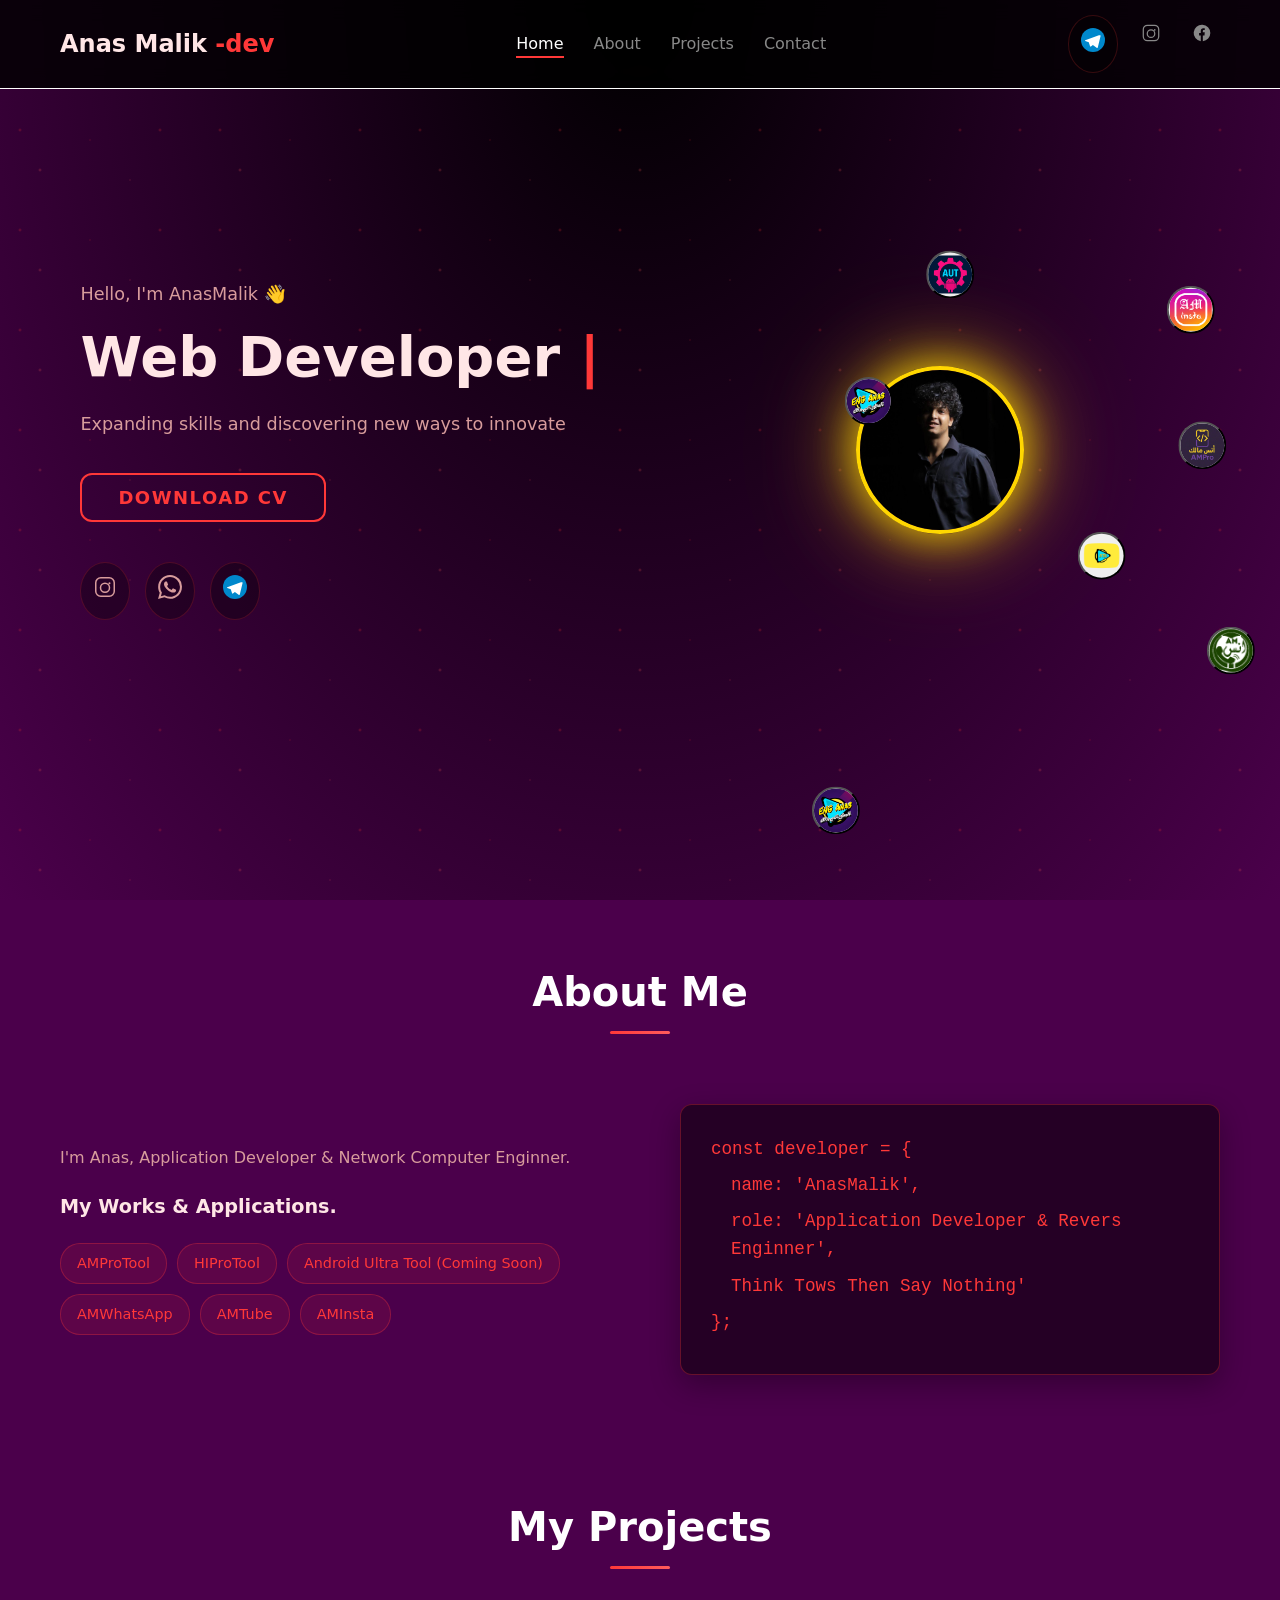
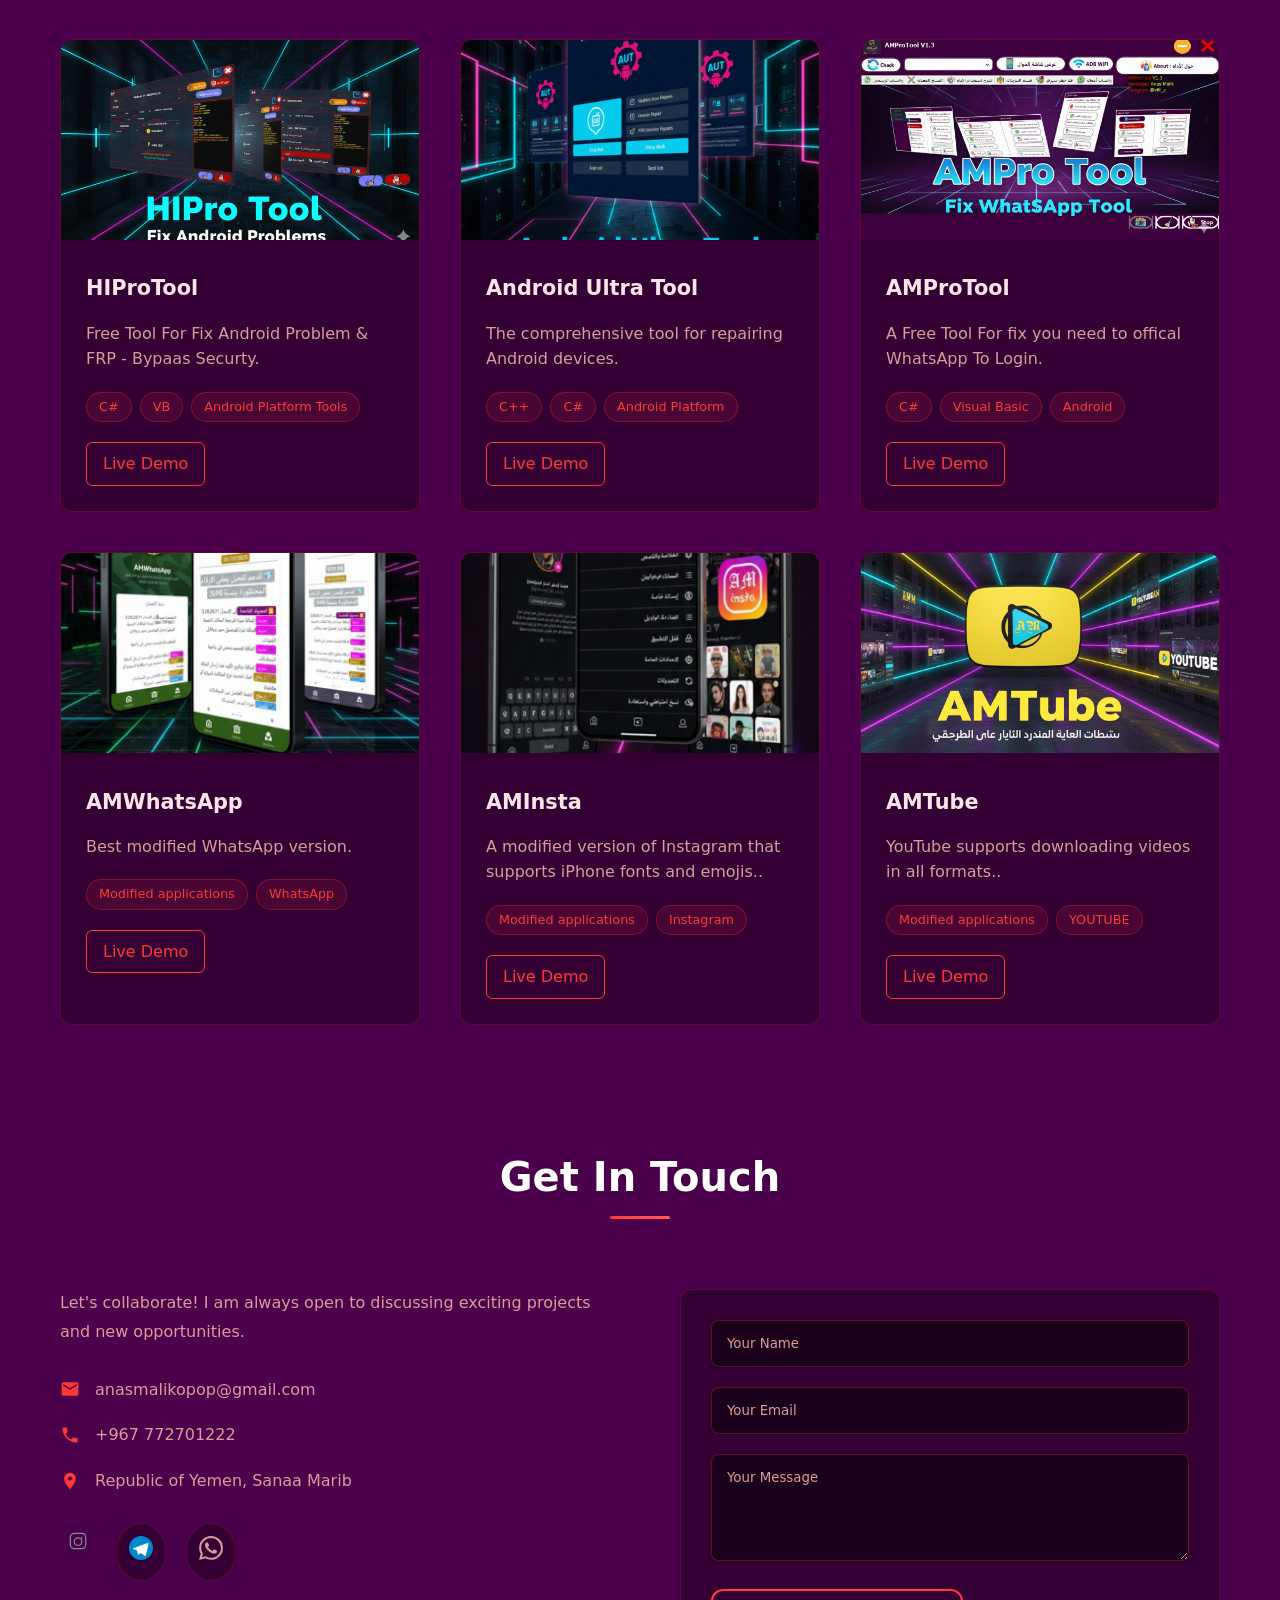
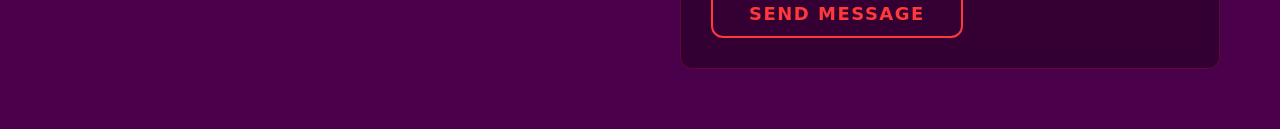
<file: index.html>
<!DOCTYPE html><html lang="id"><head><meta charset="UTF-8"><meta name="viewport" content="width=device-width,initial-scale=1"><title>Anas Malik</title><link rel="icon" type="image/png" href="icon.png"><link rel="canonical" href="https://am-pro-tools.vercel.app"><link rel="stylesheet" href="style.css"></head><body><header id="navbar"><nav class="nav-container animate-on-scroll slide-in-top"><div class="logo">Anas Malik<span class="logo-accent"> -dev</span></div><ul class="nav-menu" id="nav-menu"><li><a href="#home" class="nav-link active">Home</a></li><li><a href="#about" class="nav-link">About</a></li><li><a href="#projects" class="nav-link">Projects</a></li><li><a href="#contact" class="nav-link">Contact</a></li></ul><div class="nav-social"><a href="https://t.me/v6f_z" class="social-link" aria-label="Telegram" target="_blank"><svg width="24" height="24" viewBox="0 0 240 240" fill="none" xmlns="http://www.w3.org/2000/svg"><circle cx="120" cy="120" r="120" fill="#0088cc"/><path d="M179.2 72.8L42.4 123.2c-3.6 1.4-3.6 6.4 0.4 7.6l34.8 10.8 13.2 41.2c1.2 3.6 5.6 4.8 8.4 2.4l19.6-16.4 40.8 30c3.2 2.4 7.6 0.4 8.4-3.2l28.4-117.2c0.8-3.6-2.8-6.8-6.8-5.6z" fill="#fff"/></svg> </a><a href="https://www.instagram.com/v6f_z/?utm_source=ig_web_button_share_sheet" aria-label="Instagram" target="_blank" class="social-icon"><svg width="20" height="20" viewBox="0 0 24 24" fill="currentColor"><path d="M7.75 2h8.5A5.75 5.75 0 0 1 22 7.75v8.5A5.75 5.75 0 0 1 16.25 22h-8.5A5.75 5.75 0 0 1 2 16.25v-8.5A5.75 5.75 0 0 1 7.75 2zm0 1.5A4.25 4.25 0 0 0 3.5 7.75v8.5A4.25 4.25 0 0 0 7.75 20.5h8.5a4.25 4.25 0 0 0 4.25-4.25v-8.5A4.25 4.25 0 0 0 16.25 3.5h-8.5zm4.25 4a5.25 5.25 0 1 1 0 10.5 5.25 5.25 0 0 1 0-10.5zm0 1.5a3.75 3.75 0 1 0 0 7.5 3.75 3.75 0 0 0 0-7.5zm5.5-.75a1 1 0 1 1-2 0 1 1 0 0 1 2 0z"/></svg> </a><a href="https://www.facebook.com/anasmalikdev" aria-label="Facebook" class="social-icon" target="_blank" rel="noopener noreferrer"><svg width="20" height="20" viewBox="0 0 24 24" fill="currentColor"><path d="M22 12a10 10 0 1 0-11.5 9.9v-7h-2v-2.9h2V9.5c0-2 1.2-3.2 3-3.2.9 0 1.8.1 1.8.1v2h-1c-1 0-1.3.6-1.3 1.2v1.5h2.3L15 14.9h-2v7A10 10 0 0 0 22 12"/></svg></a></div><div class="hamburger" id="hamburger"><span></span> <span></span> <span></span></div></nav></header><main><section id="home" class="hero"><div class="container"><div class="hero-content"><div class="hero-text"><p class="greeting">Hello, I'm AnasMalik 👋</p><h1 class="hero-title"><span id="typing-text">Computer Science</span> <span class="cursor">|</span></h1><p class="hero-quote">Expanding skills and discovering new ways to innovate</p><div class="hero-buttons"><button class="glow-genz-button">Download CV</button></div><div class="hero-social"><a href="https://www.instagram.com/v6f_z/?utm_source=ig_web_button_share_sheet" class="social-link" target="_blank" aria-label="Instagram"><svg width="24" height="24" viewBox="0 0 24 24" fill="currentColor"><path d="M7.75 2h8.5A5.75 5.75 0 0 1 22 7.75v8.5A5.75 5.75 0 0 1 16.25 22h-8.5A5.75 5.75 0 0 1 2 16.25v-8.5A5.75 5.75 0 0 1 7.75 2zm0 1.5A4.25 4.25 0 0 0 3.5 7.75v8.5A4.25 4.25 0 0 0 7.75 20.5h8.5a4.25 4.25 0 0 0 4.25-4.25v-8.5A4.25 4.25 0 0 0 16.25 3.5h-8.5zm4.25 4a5.25 5.25 0 1 1 0 10.5 5.25 5.25 0 0 1 0-10.5zm0 1.5a3.75 3.75 0 1 0 0 7.5 3.75 3.75 0 0 0 0-7.5zm5.5-.75a1 1 0 1 1-2 0 1 1 0 0 1 2 0z"/></svg> </a><a href="https://wa.me/967772701222" class="social-link" aria-label="WhatsApp" target="_blank"><svg width="24" height="24" viewBox="0 0 24 24" fill="currentColor"><path d="M17.472 14.382c-.297-.149-1.758-.867-2.03-.967-.273-.099-.471-.148-.67.15-.197.297-.767.966-.94 1.164-.173.199-.347.223-.644.075-.297-.15-1.255-.463-2.39-1.475-.883-.788-1.48-1.761-1.653-2.059-.173-.297-.018-.458.13-.606.134-.133.298-.347.446-.52.149-.174.198-.298.298-.497.099-.198.05-.371-.025-.52-.075-.149-.669-1.612-.916-2.207-.242-.579-.487-.5-.669-.51-.173-.008-.371-.01-.57-.01-.198 0-.52.074-.792.372-.272.297-1.04 1.016-1.04 2.479 0 1.462 1.065 2.875 1.213 3.074.149.198 2.096 3.2 5.077 4.487.709.306 1.262.489 1.694.625.712.227 1.36.195 1.871.118.571-.085 1.758-.719 2.006-1.413.248-.694.248-1.289.173-1.413-.074-.124-.272-.198-.57-.347m-5.421 7.403h-.004a9.87 9.87 0 01-5.031-1.378l-.361-.214-3.741.982.998-3.648-.235-.374a9.86 9.86 0 01-1.51-5.26c.001-5.45 4.436-9.884 9.888-9.884 2.64 0 5.122 1.03 6.988 2.898a9.825 9.825 0 012.893 6.994c-.003 5.45-4.437 9.884-9.885 9.884m8.413-18.297A11.815 11.815 0 0012.05 0C5.495 0 .16 5.335.157 11.892c0 2.096.547 4.142 1.588 5.945L.057 24l6.305-1.654a11.882 11.882 0 005.683 1.448h.005c6.554 0 11.89-5.335 11.893-11.893A11.821 11.821 0 0020.885 3.488"/></svg> </a><a href="https://t.me/v6f_z" class="social-link" aria-label="Telegram" target="_blank"><svg width="24" height="24" viewBox="0 0 240 240" fill="none" xmlns="http://www.w3.org/2000/svg"><circle cx="120" cy="120" r="120" fill="#0088cc"/><path d="M179.2 72.8L42.4 123.2c-3.6 1.4-3.6 6.4 0.4 7.6l34.8 10.8 13.2 41.2c1.2 3.6 5.6 4.8 8.4 2.4l19.6-16.4 40.8 30c3.2 2.4 7.6 0.4 8.4-3.2l28.4-117.2c0.8-3.6-2.8-6.8-6.8-5.6z" fill="#fff"/></svg></a></div></div><div class="hero-visual"><div class="avatar-container"><div class="sun-core"><img src="img.jpg" alt="Sun Image"></div><button class="orbit-icon html random-orbit" type="button"><img src="ICON/SUN/1.jpg" alt="HTML Icon" style="width: 100%; height: 100%; object-fit: contain;"></button> <button class="orbit-icon css random-orbit" type="button"><img src="ICON/SUN/2.png" alt="CSS Icon" style="width: 100%; height: 100%; object-fit: contain;"></button> <button class="orbit-icon js random-orbit" type="button"><img src="ICON/SUN/3.png" alt="JavaScript Icon" style="width: 100%; height: 100%; object-fit: contain;"></button> <button class="orbit-icon react random-orbit" type="button"><img src="ICON/SUN/4.jpg" alt="React Icon" style="width: 100%; height: 100%; object-fit: contain;"></button> <button class="orbit-icon nodejs random-orbit" type="button"><img src="ICON/SUN/5.png" alt="Node.js Icon" style="width: 100%; height: 100%; object-fit: contain;"></button> <button class="orbit-icon python random-orbit" type="button"><img src="ICON/SUN/6.png" alt="Python Icon" style="width: 100%; height: 100%; object-fit: contain;"></button> <button class="orbit-icon git random-orbit" type="button"><img src="ICON/SUN/1.jpg" alt="Git Icon" style="width: 100%; height: 100%; object-fit: contain;"></button></div></div></div></div></section><section id="about" class="section"><div class="container"><h2 class="section-title">About Me</h2><div class="about-content"><div class="about-text slide-in-left"><p>I'm Anas, Application Developer & Network Computer Enginner.</p><div class="skills"><h3>My Works & Applications.</h3><div class="skills-grid"><span class="skill-tag">AMProTool</span> <span class="skill-tag">HIProTool</span> <span class="skill-tag">Android Ultra Tool (Coming Soon)</span> <span class="skill-tag">AMWhatsApp</span> <span class="skill-tag">AMTube</span> <span class="skill-tag">AMInsta</span></div></div></div><div class="about-visual slide-in-right"><div class="code-animation"><div class="code-line">const developer = {</div><div class="code-line indent">name: 'AnasMalik',</div><div class="code-line indent">role: 'Application Developer & Revers Enginner',</div><div class="code-line indent">Think Tows Then Say Nothing'</div><div class="code-line">};</div></div></div></div></div></section><section id="projects" class="section"><div class="container"><h2 class="section-title">My Projects</h2><div class="projects-grid slide-in-up"><div class="project-card"><div class="project-image"><img src="ICON/HIPro_Tool.jpg" alt="Project 1"></div><div class="project-content"><h3>HIProTool</h3><p>Free Tool For Fix Android Problem & FRP - Bypaas Securty.</p><div class="project-tech"><span>C#</span> <span>VB</span> <span>Android Platform Tools</span></div><div class="project-links"><a href="#" class="project-link">Live Demo</a></div></div></div><div class="project-card"><div class="project-image"><img src="ICON/UltraTool.jpg" alt="Project 2"></div><div class="project-content"><h3>Android Ultra Tool</h3><p>The comprehensive tool for repairing Android devices.</p><div class="project-tech"><span>C++</span> <span>C#</span> <span>Android Platform</span></div><div class="project-links"><a href="#" class="project-link">Live Demo</a></div></div></div><div class="project-card"><div class="project-image"><img src="ICON/AMPro_Tool.jpg" alt="Project 3"></div><div class="project-content"><h3>AMProTool</h3><p>A Free Tool For fix you need to offical WhatsApp To Login.</p><div class="project-tech"><span>C#</span> <span>Visual Basic</span> <span>Android</span></div><div class="project-links"><a href="AMPro_Tool.html" class="project-link">Live Demo</a></div></div></div><div class="project-card"><div class="project-image"><img src="ICON/AMWhatsApp.jpg" alt="Project 3"></div><div class="project-content"><h3>AMWhatsApp</h3><p>Best modified WhatsApp version.</p><div class="project-tech"><span>Modified applications</span> <span>WhatsApp</span></div><div class="project-links"><a href="#" class="project-link">Live Demo</a></div></div></div><div class="project-card"><div class="project-image"><img src="ICON/AMInsta.jpg" alt="Project 3"></div><div class="project-content"><h3>AMInsta</h3><p>A modified version of Instagram that supports iPhone fonts and emojis..</p><div class="project-tech"><span>Modified applications</span> <span>Instagram</span></div><div class="project-links"><a href="#" class="project-link">Live Demo</a></div></div></div><div class="project-card"><div class="project-image"><img src="ICON/AMTube.jpg" alt="Project 3"></div><div class="project-content"><h3>AMTube</h3><p>YouTube supports downloading videos in all formats..</p><div class="project-tech"><span>Modified applications</span> <span>YOUTUBE</span></div><div class="project-links"><a href="#" class="project-link">Live Demo</a></div></div></div></div></div></section><section id="contact" class="section"><div class="container"><h2 class="section-title">Get In Touch</h2><div class="contact-content"><div class="contact-info slide-in-left"><p>Let's collaborate! I am always open to discussing exciting projects and new opportunities.</p><div class="contact-details"><div class="contact-item"><svg width="20" height="20" viewBox="0 0 24 24" fill="currentColor"><path d="M20 4H4c-1.1 0-1.99.9-1.99 2L2 18c0 1.1.9 2 2 2h16c1.1 0 2-.9 2-2V6c0-1.1-.9-2-2-2zm0 4l-8 5-8-5V6l8 5 8-5v2z"/></svg> <span>anasmalikopop@gmail.com</span></div><div class="contact-item"><svg width="20" height="20" viewBox="0 0 24 24" fill="currentColor"><path d="M6.62 10.79c1.44 2.83 3.76 5.15 6.59 6.59l2.2-2.2c.27-.27.67-.36 1.02-.24 1.12.37 2.33.57 3.57.57.55 0 1 .45 1 1V20c0 .55-.45 1-1 1-9.39 0-17-7.61-17-17 0-.55.45-1 1-1h3.5c.55 0 1 .45 1 1 0 1.25.2 2.45.57 3.57.11.35.03.74-.25 1.02l-2.2 2.2z"/></svg> <span>+967 772701222</span></div><div class="contact-item"><svg width="20" height="20" viewBox="0 0 24 24" fill="currentColor"><path d="M12 2C8.13 2 5 5.13 5 9c0 5.25 7 13 7 13s7-7.75 7-13c0-3.87-3.13-7-7-7zm0 9.5c-1.38 0-2.5-1.12-2.5-2.5s1.12-2.5 2.5-2.5 2.5 1.12 2.5 2.5-1.12 2.5-2.5 2.5z"/></svg> <span>Republic of Yemen, Sanaa Marib</span></div></div><div class="social-links"><a href="https://www.instagram.com/v6f_z/?utm_source=ig_web_button_share_sheet" aria-label="Instagram" target="_blank" class="social-icon"><svg width="20" height="20" viewBox="0 0 24 24" fill="currentColor"><path d="M7.75 2h8.5A5.75 5.75 0 0 1 22 7.75v8.5A5.75 5.75 0 0 1 16.25 22h-8.5A5.75 5.75 0 0 1 2 16.25v-8.5A5.75 5.75 0 0 1 7.75 2zm0 1.5A4.25 4.25 0 0 0 3.5 7.75v8.5A4.25 4.25 0 0 0 7.75 20.5h8.5a4.25 4.25 0 0 0 4.25-4.25v-8.5A4.25 4.25 0 0 0 16.25 3.5h-8.5zm4.25 4a5.25 5.25 0 1 1 0 10.5 5.25 5.25 0 0 1 0-10.5zm0 1.5a3.75 3.75 0 1 0 0 7.5 3.75 3.75 0 0 0 0-7.5zm5.5-.75a1 1 0 1 1-2 0 1 1 0 0 1 2 0z"/></svg> </a><a href="https://t.me/v6f_z" class="social-link" aria-label="Telegram" target="_blank"><svg width="24" height="24" viewBox="0 0 240 240" fill="none" xmlns="http://www.w3.org/2000/svg"><circle cx="120" cy="120" r="120" fill="#0088cc"/><path d="M179.2 72.8L42.4 123.2c-3.6 1.4-3.6 6.4 0.4 7.6l34.8 10.8 13.2 41.2c1.2 3.6 5.6 4.8 8.4 2.4l19.6-16.4 40.8 30c3.2 2.4 7.6 0.4 8.4-3.2l28.4-117.2c0.8-3.6-2.8-6.8-6.8-5.6z" fill="#fff"/></svg> </a><a href="https://wa.me/967772701222" class="social-link" aria-label="WhatsApp" target="_blank"><svg width="24" height="24" viewBox="0 0 24 24" fill="currentColor"><path d="M17.472 14.382c-.297-.149-1.758-.867-2.03-.967-.273-.099-.471-.148-.67.15-.197.297-.767.966-.94 1.164-.173.199-.347.223-.644.075-.297-.15-1.255-.463-2.39-1.475-.883-.788-1.48-1.761-1.653-2.059-.173-.297-.018-.458.13-.606.134-.133.298-.347.446-.52.149-.174.198-.298.298-.497.099-.198.05-.371-.025-.52-.075-.149-.669-1.612-.916-2.207-.242-.579-.487-.5-.669-.51-.173-.008-.371-.01-.57-.01-.198 0-.52.074-.792.372-.272.297-1.04 1.016-1.04 2.479 0 1.462 1.065 2.875 1.213 3.074.149.198 2.096 3.2 5.077 4.487.709.306 1.262.489 1.694.625.712.227 1.36.195 1.871.118.571-.085 1.758-.719 2.006-1.413.248-.694.248-1.289.173-1.413-.074-.124-.272-.198-.57-.347m-5.421 7.403h-.004a9.87 9.87 0 01-5.031-1.378l-.361-.214-3.741.982.998-3.648-.235-.374a9.86 9.86 0 01-1.51-5.26c.001-5.45 4.436-9.884 9.888-9.884 2.64 0 5.122 1.03 6.988 2.898a9.825 9.825 0 012.893 6.994c-.003 5.45-4.437 9.884-9.885 9.884m8.413-18.297A11.815 11.815 0 0012.05 0C5.495 0 .16 5.335.157 11.892c0 2.096.547 4.142 1.588 5.945L.057 24l6.305-1.654a11.882 11.882 0 005.683 1.448h.005c6.554 0 11.89-5.335 11.893-11.893A11.821 11.821 0 0020.885 3.488"/></svg></a></div></div><div class="contact-form slide-in-right"><form id="contact-form"><div class="form-group"><input type="text" placeholder="Your Name" required name="user_name"></div><div class="form-group"><input type="email" placeholder="Your Email" required name="user_email"></div><div class="form-group"><textarea name="message" placeholder="Your Message" rows="5" required></textarea></div><button type="submit" class="glow-genz-button">Send Message</button></form></div></div></div></section></main><script src="script.js"></script><script type="text/javascript" src="https://cdn.emailjs.com/dist/email.min.js"></script><script>(function(){
      emailjs.init("YOUR_PUBLIC_KEY"); 
   })();</script></body></html>
</file>
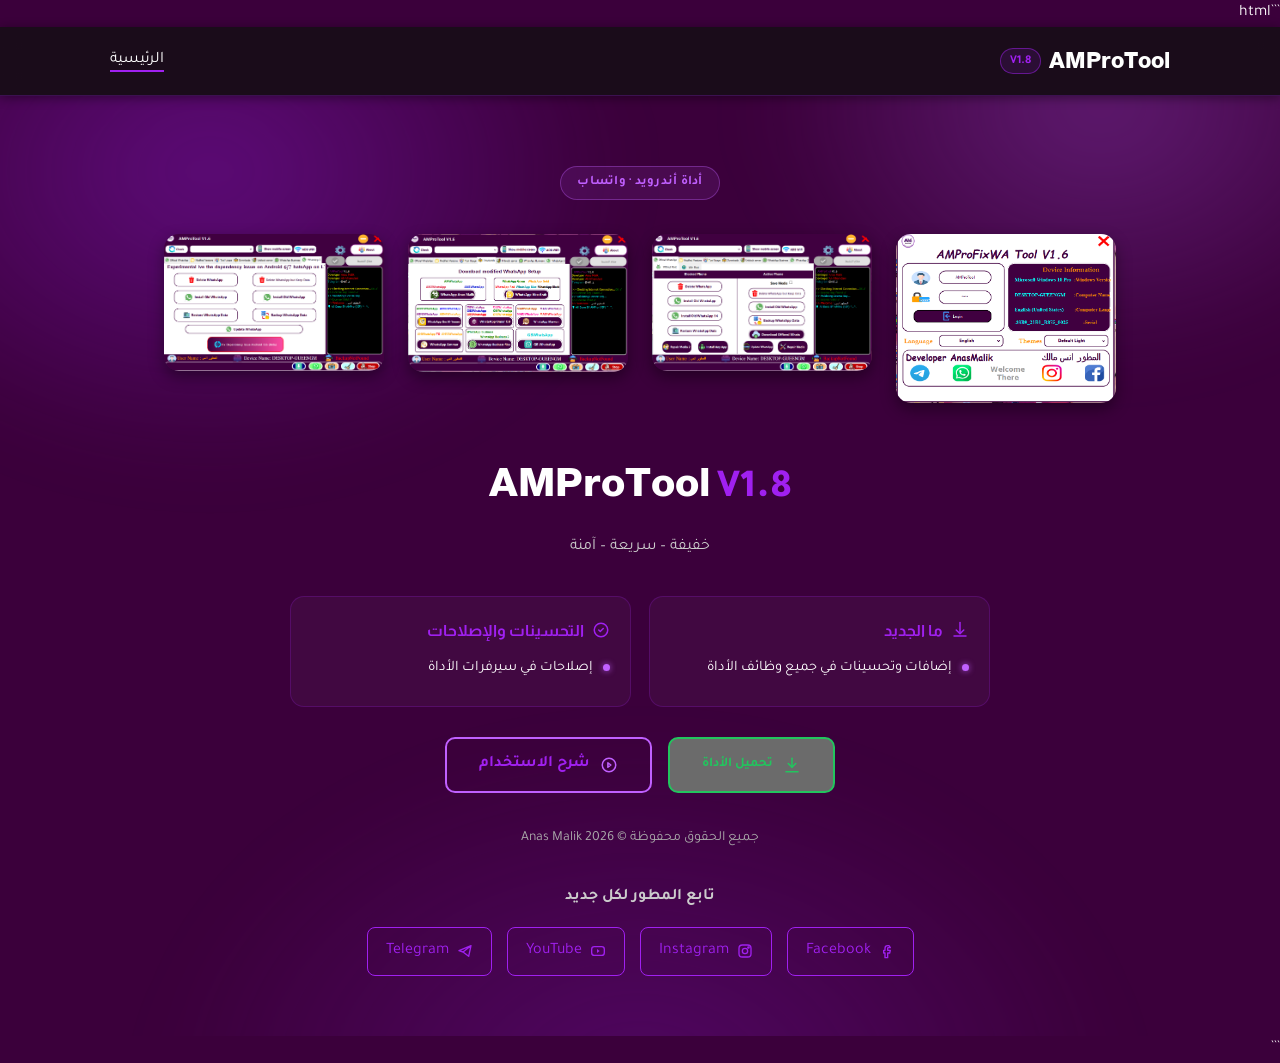
<file: AMPro_Tool.html>
```html<!DOCTYPE html><html lang="ar" dir="rtl"><head><meta charset="UTF-8"><meta name="viewport" content="width=device-width,initial-scale=1"><meta name="description" content="AMProTool V1.8 — أداة تعديل وإدارة واتساب لأجهزة أندرويد. خفيفة، سريعة، آمنة."><meta name="color-scheme" content="dark"><title>AMProTool V1.8 | اداة فك حظر الواتساب</title><link rel="icon" href="/icon.png"><link rel="shortcut icon" type="image/png" href="/icon.png?v=2"><link rel="canonical" href="https://am-pro-tools.vercel.app/AMPro_Tool"><link rel="preconnect" href="https://fonts.googleapis.com"><link rel="preconnect" href="https://fonts.gstatic.com" crossorigin><link href="https://fonts.googleapis.com/css2?family=Almarai:wght@700;800&family=Tajawal:wght@400;500;700&display=swap" rel="stylesheet"><link rel="stylesheet" href="CSS/style.css"></head><body><header class="navbar"><div class="container nav-container"><div class="logo">AMProTool <span class="logo-tag">V1.8</span></div><nav><ul class="nav-menu"><li><a href="#" class="active">الرئيسية</a></li></ul></nav></div></header><section class="tool-hero"><div class="hero-glow" aria-hidden="true"></div><div class="container"><p class="eyebrow">أداة أندرويد &middot; واتساب</p><div class="tool-gallery"><div class="device"><img src="ICON/Tools/AMProTool/tool1.jpg" alt="لقطة شاشة 1 من AMProTool" loading="lazy"></div><div class="device"><img src="ICON/Tools/AMProTool/tool2.jpg" alt="لقطة شاشة 2 من AMProTool" loading="lazy"></div><div class="device"><img src="ICON/Tools/AMProTool/tool3.jpg" alt="لقطة شاشة 3 من AMProTool" loading="lazy"></div><div class="device"><img src="ICON/Tools/AMProTool/tool4.jpg" alt="لقطة شاشة 4 من AMProTool" loading="lazy"></div></div><div class="hero-text"><h1>AMProTool <span>V1.8</span></h1><p class="quote">خفيفة – سريعة – آمنة</p><div class="features-grid"><div class="feature-card"><h2><svg class="card-icon" viewBox="0 0 24 24" fill="none" stroke="currentColor" stroke-width="2" stroke-linecap="round" stroke-linejoin="round"><path d="M12 2v14"/><path d="m7 12 5 5 5-5"/><path d="M4 20h16"/></svg> ما الجديد</h2><ul><li><span class="li-dot"></span> إضافات وتحسينات في جميع وظائف الأداة</li></ul></div><div class="feature-card"><h2><svg class="card-icon" viewBox="0 0 24 24" fill="none" stroke="currentColor" stroke-width="2" stroke-linecap="round" stroke-linejoin="round"><path d="m9 12 2 2 4-4"/><circle cx="12" cy="12" r="9"/></svg> التحسينات والإصلاحات</h2><ul><li><span class="li-dot"></span> إصلاحات في سيرفرات الأداة</li></ul></div></div><div class="cta-row"><button class="download-btn" type="button" id="downloadButton" aria-haspopup="dialog" aria-controls="downloadModal"><svg class="btn-icon" viewBox="0 0 24 24" fill="none" stroke="currentColor" stroke-width="2" stroke-linecap="round" stroke-linejoin="round"><path d="M12 3v12"/><path d="m7 10 5 5 5-5"/><path d="M4 21h16"/></svg> <span>تحميل الأداة</span></button> <a class="tutorial-btn" href="https://youtube.com/@anasmalikdev1" target="_blank" rel="noopener noreferrer"><svg class="btn-icon" viewBox="0 0 24 24" fill="none" stroke="currentColor" stroke-width="2" stroke-linecap="round" stroke-linejoin="round"><circle cx="12" cy="12" r="9"/><path d="m10.5 9 4 3-4 3z"/></svg> <span>شرح الاستخدام</span></a></div><div class="download-modal" id="downloadModal" role="dialog" aria-modal="true" aria-labelledby="downloadModalTitle" aria-hidden="true"><div class="download-overlay"></div><div class="download-box"><button class="close-download" id="closeDownload" type="button" aria-label="إغلاق">&times;</button><div class="download-header"><div class="download-icon"><svg viewBox="0 0 24 24" fill="none" stroke="currentColor" stroke-width="2" stroke-linecap="round" stroke-linejoin="round"><path d="M12 3v12"/><path d="m7 10 5 5 5-5"/><path d="M4 21h16"/></svg></div><h2 id="downloadModalTitle">اختر طريقة التحميل</h2><p>اختر السيرفر المناسب لتحميل AMProTool V1.8</p></div><div class="download-options"><a class="download-option mega" href="https://mega.nz/file/xCsiBZpK#WdmyRIs4R77iLOpddaTwJggHGpYq1YmAv1UTqERMusg" target="_blank" rel="noopener noreferrer"><div class="option-icon mega-icon"><img src="ICON/mega.png" alt="MEGA" loading="lazy"></div><div class="option-info"><strong>MEGA</strong> <span>تحميل من MEGA</span></div><svg class="option-arrow" viewBox="0 0 24 24" fill="none" stroke="currentColor" stroke-width="2" stroke-linecap="round" stroke-linejoin="round"><path d="m9 18 6-6-6-6"/></svg> </a><a class="download-option mediafire" href="https://www.mediafire.com/file/4tp83fc66n26guq/AMProTool_V1.8.exe/file" target="_blank" rel="noopener noreferrer"><div class="option-icon mediafire-icon"><img src="ICON/mediafire.png" alt="MediaFire" loading="lazy"></div><div class="option-info"><strong>MediaFire</strong> <span>تحميل من MediaFire</span></div><svg class="option-arrow" viewBox="0 0 24 24" fill="none" stroke="currentColor" stroke-width="2" stroke-linecap="round" stroke-linejoin="round"><path d="m9 18 6-6-6-6"/></svg> </a><a class="download-option google-drive" href="https://drive.google.com/file/d/1utmt3gKb-MXGhvPr3RZrcX5pf-eP6KpX/view?usp=drive_link" target="_blank" rel="noopener noreferrer"><div class="option-icon google-icon"><img src="ICON/google-drive.png" alt="Google Drive" loading="lazy"></div><div class="option-info"><strong>Google Drive</strong> <span>تحميل من Google Drive</span></div><svg class="option-arrow" viewBox="0 0 24 24" fill="none" stroke="currentColor" stroke-width="2" stroke-linecap="round" stroke-linejoin="round"><path d="m9 18 6-6-6-6"/></svg></a></div><p class="download-note">جميع الروابط تحتوي على نفس إصدار الأداة</p></div></div><p class="copyright">جميع الحقوق محفوظة © Anas Malik 2026</p><div class="social-section"><p class="follow-text">تابع المطور لكل جديد</p><div class="social-links"><a href="https://facebook.com/anasmalikdev" target="_blank" rel="noopener noreferrer" aria-label="Facebook"><svg class="btn-icon" viewBox="0 0 24 24" fill="none" stroke="currentColor" stroke-width="2" stroke-linecap="round" stroke-linejoin="round"><path d="M15 4h-2a4 4 0 0 0-4 4v3H7v4h2v7h4v-7h3l1-4h-4V8a1 1 0 0 1 1-1h3z"/></svg> <span>Facebook</span> </a><a href="https://instagram.com/v6f_z" target="_blank" rel="noopener noreferrer" aria-label="Instagram"><svg class="btn-icon" viewBox="0 0 24 24" fill="none" stroke="currentColor" stroke-width="2" stroke-linecap="round" stroke-linejoin="round"><rect x="3" y="3" width="18" height="18" rx="5"/><circle cx="12" cy="12" r="4"/><circle cx="17.2" cy="6.8" r="1"/></svg> <span>Instagram</span> </a><a href="https://youtube.com/@anasmalikdev1?si=vS-AkW8bCg1wQ2rA" target="_blank" rel="noopener noreferrer" aria-label="YouTube"><svg class="btn-icon" viewBox="0 0 24 24" fill="none" stroke="currentColor" stroke-width="2" stroke-linecap="round" stroke-linejoin="round"><rect x="2.5" y="5.5" width="19" height="13" rx="4"/><path d="m10.5 9 4 3-4 3z" fill="currentColor" stroke="none"/></svg> <span>YouTube</span> </a><a href="https://t.me/v6f_z" target="_blank" rel="noopener noreferrer" aria-label="Telegram"><svg class="btn-icon" viewBox="0 0 24 24" fill="none" stroke="currentColor" stroke-width="2" stroke-linecap="round" stroke-linejoin="round"><path d="M21 4 3 11.5l6 2m12-9.5-3.5 16-8.5-6.5m12-9.5-12 9.5"/></svg> <span>Telegram</span></a></div></div></div></div></section><script src="js/main.js"></script></body></html>```
</file>
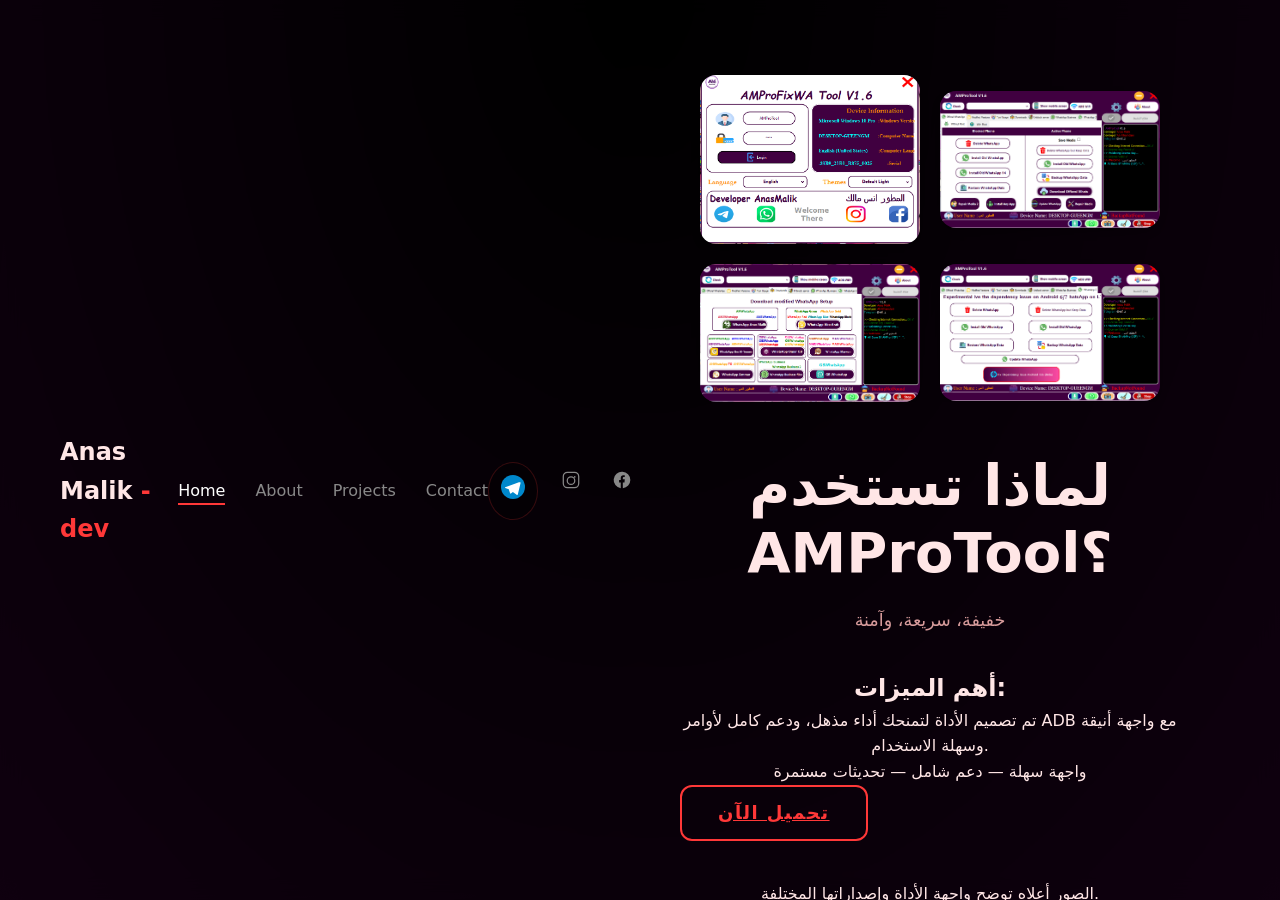
<file: tool.html>
<!DOCTYPE html><html lang="id"><head><meta charset="UTF-8"><meta name="viewport" content="width=device-width,initial-scale=1"><title>Anas Malik</title><link rel="icon" type="image/png" href="icon.png"><link rel="stylesheet" href="style.css"></head><body><header id="navbar"><nav class="nav-container animate-on-scroll slide-in-top"><div class="logo">Anas Malik<span class="logo-accent"> -dev</span></div><ul class="nav-menu" id="nav-menu"><li><a href="#home" class="nav-link active">Home</a></li><li><a href="#about" class="nav-link">About</a></li><li><a href="#projects" class="nav-link">Projects</a></li><li><a href="#contact" class="nav-link">Contact</a></li></ul><div class="nav-social"><a href="https://t.me/v6f_z" class="social-link" aria-label="Telegram" target="_blank"><svg width="24" height="24" viewBox="0 0 240 240" fill="none" xmlns="http://www.w3.org/2000/svg"><circle cx="120" cy="120" r="120" fill="#0088cc"/><path d="M179.2 72.8L42.4 123.2c-3.6 1.4-3.6 6.4 0.4 7.6l34.8 10.8 13.2 41.2c1.2 3.6 5.6 4.8 8.4 2.4l19.6-16.4 40.8 30c3.2 2.4 7.6 0.4 8.4-3.2l28.4-117.2c0.8-3.6-2.8-6.8-6.8-5.6z" fill="#fff"/></svg> </a><a href="https://www.instagram.com/v6f_z/?utm_source=ig_web_button_share_sheet" aria-label="Instagram" target="_blank" class="social-icon"><svg width="20" height="20" viewBox="0 0 24 24" fill="currentColor"><path d="M7.75 2h8.5A5.75 5.75 0 0 1 22 7.75v8.5A5.75 5.75 0 0 1 16.25 22h-8.5A5.75 5.75 0 0 1 2 16.25v-8.5A5.75 5.75 0 0 1 7.75 2zm0 1.5A4.25 4.25 0 0 0 3.5 7.75v8.5A4.25 4.25 0 0 0 7.75 20.5h8.5a4.25 4.25 0 0 0 4.25-4.25v-8.5A4.25 4.25 0 0 0 16.25 3.5h-8.5zm4.25 4a5.25 5.25 0 1 1 0 10.5 5.25 5.25 0 0 1 0-10.5zm0 1.5a3.75 3.75 0 1 0 0 7.5 3.75 3.75 0 0 0 0-7.5zm5.5-.75a1 1 0 1 1-2 0 1 1 0 0 1 2 0z"/></svg> </a><a href="https://www.facebook.com/anasmalikdev" aria-label="Facebook" class="social-icon" target="_blank" rel="noopener noreferrer"><svg width="20" height="20" viewBox="0 0 24 24" fill="currentColor"><path d="M22 12a10 10 0 1 0-11.5 9.9v-7h-2v-2.9h2V9.5c0-2 1.2-3.2 3-3.2.9 0 1.8.1 1.8.1v2h-1c-1 0-1.3.6-1.3 1.2v1.5h2.3L15 14.9h-2v7A10 10 0 0 0 22 12"/></svg></a></div><style>/* ✅ قسم الأداة */
    #tool-hero {
      text-align: center;
      padding: 60px 20px;
      /* الخلفية الأصلية تبقى كما في CSS الخارجي */
      /* background: inherit; أو أي لون / صورة موجودة في style.css */
    }

    /* ✅ عرض الصور */
    .tool-gallery-slider {
      display: flex;
      justify-content: center;
      align-items: center;
      flex-wrap: wrap;
      gap: 20px;
      margin-bottom: 50px;
    }

    .tool-gallery-slider img {
      width: 220px;
      height: auto;
      border-radius: 16px;
      box-shadow: 0 4px 12px rgba(0, 0, 0, 0.3);
      transition: transform 0.4s ease, box-shadow 0.4s ease, filter 0.4s ease;
      cursor: pointer;

      /* ✨ تأثير ظهور أنيق */
      opacity: 0;
      transform: translateY(40px);
      animation: fadeUp 1s ease forwards;
    }

    /* ✨ كل صورة تدخل بتأخير بسيط */
    .tool-gallery-slider img:nth-child(1) { animation-delay: 0.2s; }
    .tool-gallery-slider img:nth-child(2) { animation-delay: 0.4s; }
    .tool-gallery-slider img:nth-child(3) { animation-delay: 0.6s; }
    .tool-gallery-slider img:nth-child(4) { animation-delay: 0.8s; }

    /* 🎬 تعريف الأنيميشن */
    @keyframes fadeUp {
      from {
        opacity: 0;
        transform: translateY(40px) scale(0.95);
      }
      to {
        opacity: 1;
        transform: translateY(0) scale(1);
      }
    }

    /* ✨ مؤثر عند المرور */
    .tool-gallery-slider img:hover {
      transform: scale(1.08) rotate(1deg);
      box-shadow: 0 0 25px rgba(0, 255, 255, 0.4);
      filter: brightness(1.15) saturate(1.3);
    }</style><body><section id="tool-hero"><div class="container"><div class="tool-gallery-slider"><img src="ICON/Tools/AMProTool/tool1.jpg" alt="Tool 1"> <img src="ICON/Tools/AMProTool/tool2.jpg" alt="Tool 2"> <img src="ICON/Tools/AMProTool/tool3.jpg" alt="Tool 3"> <img src="ICON/Tools/AMProTool/tool4.jpg" alt="Tool 4"></div><div class="hero-text"><h1 class="hero-title">لماذا تستخدم <span id="tool-name">AMProTool</span>؟</h1><p class="hero-quote">خفيفة، سريعة، وآمنة</p><div class="tool-features"><h2 class="features-title">أهم الميزات:</h2><p>تم تصميم الأداة لتمنحك أداء مذهل، ودعم كامل لأوامر ADB مع واجهة أنيقة وسهلة الاستخدام.</p><p class="features-summary">واجهة سهلة — دعم شامل — تحديثات مستمرة</p></div><div class="hero-buttons"><a id="download-btn" class="glow-genz-button" href="#" target="_blank">تحميل الآن</a></div><p class="gallery-note">الصور أعلاه توضح واجهة الأداة وإصداراتها المختلفة.</p></div></div></section></body></nav></header></body></html>
</file>
<file: style.css>
@keyframes stars{0%{transform:translateY(0)}to{transform:translateY(-100px)}}@keyframes blink{0%,50%{opacity:1}51%,to{opacity:0}}@keyframes sunGlow{0%{box-shadow:0 0 40px rgba(255,215,0,.8),0 0 80px rgba(255,215,0,.5),0 0 120px rgba(255,215,0,.3),inset 0 0 30px rgba(255,215,0,.4)}to{box-shadow:0 0 50px gold,0 0 100px rgba(255,215,0,.7),0 0 150px rgba(255,215,0,.4),inset 0 0 40px rgba(255,215,0,.6)}}@keyframes slideInLeft{0%{opacity:0;transform:translateX(-50px)}to{opacity:1;transform:translateX(0)}}@keyframes slideInRight{0%{opacity:0;transform:translateX(50px)}to{opacity:1;transform:translateX(0)}}@keyframes rotate{0%{transform:translate(-50%,-50%) rotate(0deg)}to{transform:translate(-50%,-50%) rotate(360deg)}}@keyframes counterRotate{0%{transform:translate(-50%,-50%) rotate(0deg)}to{transform:translate(-50%,-50%) rotate(-360deg)}}@keyframes glowGradient{0%,to{background-position:0 50%}50%{background-position:100% 50%}}@keyframes scroll-slider{0%{transform:translateX(0)}to{transform:translateX(-50%)}}:root{--bg-1:#4b004b;--bg-2:#000000;--text:#FFE6E6;--muted:#D89C9C;--accent:#FF3838;--accent-2:#FF5C5C;--card:#3b0202;--card-2:#ffffff;--shadow:0 10px 30px rgba(255, 56, 56, 0.15)}*{margin:0;padding:0;box-sizing:border-box}html{scroll-behavior:smooth}body{font-family:system-ui,-apple-system,"Segoe UI",Roboto,Ubuntu,Cantarell,"Noto Sans",sans-serif;background:var(--bg-1);color:var(--text);line-height:1.6;overflow-x:hidden}body::after,body::before{content:"";position:fixed;top:0;left:0;width:100%;height:100%}body::before{background:radial-gradient(ellipse at top,var(--bg-2) 0%,var(--bg-1) 100%);z-index:-2}body::after{background:radial-gradient(2px 2px at 20px 30px,var(--accent),transparent),radial-gradient(2px 2px at 40px 70px,var(--accent-2),transparent),radial-gradient(1px 1px at 90px 40px,var(--accent),transparent),radial-gradient(1px 1px at 130px 80px,var(--accent-2),transparent),radial-gradient(2px 2px at 160px 30px,var(--accent),transparent);background-repeat:repeat;background-size:200px 100px;animation:stars 20s linear infinite;opacity:.3;z-index:-1}.container{max-width:1200px;margin:0 auto;padding:0 20px}.section{padding:60px 0}.section-title{font-size:2.5rem;font-weight:700;text-align:center;margin-bottom:80px;color:#fff;position:relative}.section-title::after{content:"";position:absolute;bottom:-10px;left:50%;transform:translateX(-50%);width:60px;height:3px;background:linear-gradient(90deg,var(--accent),var(--accent-2));border-radius:2px}#navbar{position:fixed;top:0;background:rgba(0,0,0,.8);backdrop-filter:blur(10px);border-bottom:1px solid #fff;z-index:1000;transition:all .3s ease}.nav-container{display:flex;justify-content:space-between;align-items:center;padding:15px 20px;max-width:1200px;margin:0 auto}.logo{font-size:1.5rem;font-weight:700;color:var(--text)}.logo-accent{color:var(--accent)}.nav-menu{display:flex;list-style:none;gap:30px}.nav-link{color:#888;text-decoration:none;font-weight:500;transition:all .3s ease;position:relative}.nav-link.active,.nav-link:hover{color:#fff}.nav-link::after{content:"";position:absolute;bottom:-5px;left:0;width:0;height:2px;background:var(--accent);transition:width .3s ease}#navbar,.nav-link.active::after,.nav-link:hover::after{width:100%}.nav-social{display:flex;gap:15px}.social-icon{color:#888;transition:all .3s ease;padding:8px;border-radius:50%}.social-icon:hover{color:#fff;transform:scale(1.1);box-shadow:0 0 15px rgba(255,255,255,.3)}.hamburger{display:none;flex-direction:column;cursor:pointer;gap:4px}.hamburger span{width:25px;height:3px;background:var(--text);transition:all .3s ease;border-radius:2px}.hamburger.active span:nth-child(1){transform:rotate(45deg) translate(6px,6px)}.hamburger.active span:nth-child(2){opacity:0}.hamburger.active span:nth-child(3){transform:rotate(-45deg) translate(6px,-6px)}.hero{min-height:100vh;display:flex;align-items:center;padding:80px 0}.hero-content{display:grid;grid-template-columns:1fr 1fr;gap:80px;align-items:center}.hero-text{animation:slideInLeft 1s ease-out}.greeting{color:var(--muted);font-size:1.1rem;margin-bottom:15px}.hero-title{font-size:3.5rem;font-weight:700;margin-bottom:20px;line-height:1.2}.cursor{color:var(--accent);animation:blink 1s infinite}.hero-quote{color:var(--muted);font-size:1.1rem;margin-bottom:35px}.hero-buttons{display:flex;gap:20px;margin-bottom:40px}.hero-buttons1{display:flex;justify-content:center;align-items:center;margin-top:25px}.hero-social{display:flex;gap:15px}.hero-social-icon{color:var(--muted);padding:10px;border-radius:50%;transition:all .3s ease;background:rgba(14,33,64,.5);backdrop-filter:blur(5px)}.hero-social-icon:hover{color:#fff;transform:scale(1.1);background:rgba(0,0,0,.1);box-shadow:0 0 20px rgba(0,0,0,.3)}.avatar-container,.hero-visual{display:flex;justify-content:center}.hero-visual{animation:slideInRight 1s ease-out}.avatar-container{position:relative;width:500px;height:500px;align-items:center}.sun-core{width:168px;height:168px;border-radius:50%;position:absolute;top:50%;left:50%;transform:translate(-50%,-50%);border:4px solid gold;box-shadow:0 0 40px rgba(255,215,0,.8),0 0 80px rgba(255,215,0,.5),0 0 120px rgba(255,215,0,.3),inset 0 0 30px rgba(255,215,0,.4);animation:sunGlow 3s ease-in-out infinite alternate;cursor:pointer;transition:transform .3s ease;overflow:hidden}.orbit-icon img,.sun-core img{width:100%;height:100%;border-radius:50%;object-fit:cover}.sun-core:hover{transform:translate(-50%,-50%) scale(1.1)}.glow-genz-button,.orbit-icon{font-weight:700;cursor:pointer;transition:all .3s ease}.orbit-icon{position:absolute;top:50%;left:50%;width:48px;height:48px;border-radius:50%;font-size:10px;color:var(--text);transform-origin:0 0}.orbit-icon:hover{background:rgba(255,56,56,.4);transform:scale(1.2);box-shadow:0 0 10px rgba(255,56,56,.5)}.glow-genz-button{background:0 0;border:2px solid var(--accent);border-radius:12px;color:var(--accent);font-size:18px;padding:12px 36px;text-transform:uppercase;letter-spacing:1.5px;font-family:system-ui,-apple-system,"Segoe UI",Roboto,Ubuntu,Cantarell,"Noto Sans",sans-serif;position:relative;overflow:hidden}.glow-genz-button::before{content:"";position:absolute;top:0;left:-100%;width:100%;height:100%;background:linear-gradient(45deg,var(--accent),var(--accent-2),#ff7f7f,#ff3838);background-size:400% 400%;animation:glowGradient 4s ease infinite;opacity:0;transition:opacity .3s ease}.glow-genz-button:hover{color:#fff;border-color:var(--accent-2);box-shadow:0 0 25px #ff3838,0 0 50px rgba(255,92,92,.8);transform:scale(1.05)}.glow-genz-button:hover::before{opacity:1}@media (max-width:1024px){.hero-content{grid-template-columns:1fr;gap:50px;text-align:center}.hero-social{justify-content:center}.hero-title{font-size:3rem}}@media (max-width:768px){.nav-menu{position:fixed;top:70px;left:0;width:100%;background:rgba(6,21,38,.95);backdrop-filter:blur(10px);flex-direction:column;padding:20px;transform:translateX(-100%);transition:transform .3s ease;border-bottom:1px solid rgba(56,182,255,.1)}.nav-menu.active{transform:translateX(0)}.hamburger{display:flex}.hero-content{gap:40px}.hero-social{justify-content:center}.hero-title{font-size:2.5rem}.section-title{font-size:2rem}.hero-buttons{flex-direction:column;align-items:center}.avatar-container{width:350px;height:350px}.sun-core{width:80px;height:80px}.earth-container{width:30px;height:30px;top:-15px}.orbit-icon.html{width:20px;height:20px}.orbit-icon.css{width:12px;height:12px}.orbit-icon.js{width:16px;height:16px}.orbit-icon.react{width:18px;height:18px}.orbit-icon.nodejs{width:20px;height:20px}.orbit-icon.python{width:22px;height:22px}.orbit-icon.git{width:24px;height:24px}.moon-orbit{width:60px;height:60px}.orbit-icon.moon{width:9px;height:9px;top:-4.5px}}@media (max-width:640px){.container{padding:0 15px}.section{padding:60px 0}.hero-content{gap:30px}.hero-social{justify-content:center}.greeting{font-size:1rem}.hero-title{font-size:2rem}.hero-quote{font-size:1rem}.avatar-container{width:250px;height:250px}.sun-core{width:60px;height:60px}.earth-container{width:24px;height:24px;top:-12px}.orbit-icon.html{width:16px;height:16px}.orbit-icon.css{width:10px;height:10px}.orbit-icon.js{width:12px;height:12px}.orbit-icon.react{width:14px;height:14px}.orbit-icon.nodejs{width:16px;height:16px}.orbit-icon.python{width:18px;height:18px}.orbit-icon.git{width:20px;height:20px}.moon-orbit{width:40px;height:40px}.orbit-icon.moon{width:7px;height:7px;top:-3.5px}.nav-container{padding:12px 15px}}.about-content{display:grid;grid-template-columns:1fr 1fr;gap:80px;align-items:center;margin-top:60px}.about-text p,.project-content p{margin-bottom:20px;line-height:1.8;color:var(--muted)}.skills h3{color:var(--text);margin-bottom:20px;font-size:1.2rem}.skills-grid{display:flex;flex-wrap:wrap;gap:10px}.project-tech span,.skill-tag{background:rgba(255,56,56,.1);color:var(--accent);border:1px solid rgba(255,56,56,.3)}.skill-tag{padding:8px 16px;border-radius:20px;font-size:.9rem;transition:all .3s ease}.skill-tag:hover{background:var(--accent);color:#fff;transform:scale(1.05)}.about-visual{display:flex;justify-content:center;align-items:center}.code-animation,.form-group input,.form-group textarea{background:rgba(0,0,0,.5);border:1px solid rgba(255,56,56,.3)}.code-animation{border-radius:12px;padding:30px;font-family:"Courier New",monospace;font-size:1.1rem;color:var(--accent);box-shadow:0 10px 30px rgba(0,0,0,.3)}.code-line{margin-bottom:8px}.code-line.indent{margin-left:20px}.projects-grid{display:grid;grid-template-columns:repeat(auto-fit,minmax(350px,1fr));gap:40px;margin-top:60px}.project-card{background:rgba(0,0,0,.3);border:1px solid rgba(255,56,56,.2);border-radius:12px;overflow:hidden;transition:all .3s ease;backdrop-filter:blur(10px)}.project-card:hover{transform:translateY(-10px);box-shadow:0 20px 40px rgba(255,56,56,.2);border-color:var(--accent)}.project-image img{width:100%;height:200px;object-fit:cover}.project-content{padding:25px}.project-content h3{color:var(--text);margin-bottom:15px;font-size:1.3rem}.project-content p{line-height:1.6}.project-tech{display:flex;flex-wrap:wrap;gap:8px;margin-bottom:20px}.project-tech span{padding:4px 12px;border-radius:15px;font-size:.8rem}.project-links{display:flex;gap:15px}.project-link{color:var(--accent);text-decoration:none;font-weight:500;transition:all .3s ease;padding:8px 16px;border:1px solid var(--accent);border-radius:6px}.project-link:hover{background:var(--accent);color:#fff}.contact-content{display:grid;grid-template-columns:1fr 1fr;gap:80px;margin-top:60px}.contact-info p{color:var(--muted);line-height:1.8}.contact-details,.contact-info p{margin-bottom:30px}.contact-item{display:flex;align-items:center;gap:15px;margin-bottom:20px;color:var(--muted)}.contact-item svg{color:var(--accent);flex-shrink:0}.contact-item span{font-weight:500}.social-links{display:flex;gap:20px}.contact-form,.social-link{background:rgba(0,0,0,.3);border:1px solid rgba(255,56,56,.2)}.social-link{color:var(--muted);transition:all .3s ease;padding:12px;border-radius:50%}.social-link:hover{color:var(--accent);transform:scale(1.1);box-shadow:0 0 20px rgba(255,56,56,.3)}.contact-form{border-radius:12px;padding:30px;backdrop-filter:blur(10px)}.form-group{margin-bottom:20px}.form-group input,.form-group textarea{width:100%;padding:15px;border-radius:8px;color:var(--text);font-family:inherit;transition:all .3s ease}.form-group input:focus,.form-group textarea:focus{outline:0;border-color:var(--accent);box-shadow:0 0 10px rgba(255,56,56,.3)}.form-group input::placeholder,.form-group textarea::placeholder{color:var(--muted)}.slide-in-left{transform:translateX(-30px)}.slide-in-left,.slide-in-right,.slide-in-up{opacity:0;transition:all 1.5s ease}.slide-in-right{transform:translateX(30px)}.slide-in-up{transform:translateY(30px)}@media (max-width:1024px){.about-content,.contact-content{grid-template-columns:1fr;gap:50px}.projects-grid{grid-template-columns:1fr}}@media (max-width:768px){.about-content,.contact-content{gap:40px}.projects-grid{gap:30px}.project-content{padding:20px}.contact-form{padding:25px}}@media (max-width:640px){.about-content,.contact-content{gap:30px}.skills-grid{justify-content:center}.project-links{flex-direction:column}.social-links{justify-content:center}}.slide img{width:100%;height:100%;object-fit:cover}.tool-gallery-slider{width:100%;overflow:hidden;margin:0 auto 50px;border-radius:16px;position:relative}.slider-track{display:flex;width:calc(250px*8);animation:scroll-slider 25s linear infinite}.slider-track:hover{animation-play-state:paused}.slide{width:250px;height:180px;flex-shrink:0;margin:0 15px;border-radius:12px;overflow:hidden;box-shadow:0 4px 12px rgba(0,0,0,.2);transition:transform .3s ease,box-shadow .3s ease}.slide:hover{transform:scale(1.05);box-shadow:0 6px 20px rgba(0,0,0,.3)}@media (max-width:768px){.slide{width:180px;height:120px;margin:0 10px}.features-title{font-size:1.6rem;margin-top:20px;color:#0ff}.features-list{list-style-type:disc;margin-left:20px;font-size:1rem;color:#fff;margin-bottom:20px}.features-list li{margin-bottom:8px}}
</file>
<file: CSS/style.css>
/* ========================================= Tokens — same palette as the original file, nothing added, nothing recolored. ========================================= */ :root{ --bg:#3b003b; --navbar:#111; --accent:#A020F0; --accent-2:#C060FF; --text:#fff; --muted:#ccc; --faint:#aaa; --font-display:"Almarai", system-ui, "Tahoma", sans-serif; --font-body:"Tajawal", system-ui, "Tahoma", sans-serif; } @media (prefers-reduced-motion: reduce){ *{ animation-duration:.001ms !important; animation-iteration-count:1 !important; transition-duration:.001ms !important; scroll-behavior:auto !important; } } *{ margin:0; padding:0; box-sizing:border-box; font-family:var(--font-body); } html{ scroll-behavior:smooth; } body{ background:var(--bg); color:var(--text); line-height:1.7; -webkit-tap-highlight-color:transparent; overflow-x:hidden; } .container{ max-width:1100px; margin:auto; padding:0 20px; } /* ========================================= Navbar ========================================= */ .navbar{ background:rgba(17,17,17,.75); backdrop-filter:blur(10px); -webkit-backdrop-filter:blur(10px); padding:15px 0; position:sticky; top:0; z-index:1000; box-shadow:0 2px 10px rgba(0,0,0,.4); border-bottom:1px solid rgba(160,32,240,.25); } .nav-container{ display:flex; justify-content:space-between; align-items:center; } .logo{ font-family:var(--font-display); font-size:22px; font-weight:800; display:flex; align-items:center; gap:8px; } .logo-tag{ font-family:var(--font-body); font-size:12px; font-weight:700; color:var(--accent); border:1px solid rgba(160,32,240,.5); background:rgba(160,32,240,.12); border-radius:999px; padding:2px 9px; } .nav-menu{ display:flex; gap:20px; list-style:none; } .nav-menu a{ position:relative; text-decoration:none; color:#fff; transition:.3s; padding-bottom:4px; } .nav-menu a::after{ content:""; position:absolute; right:0; bottom:0; width:0; height:2px; background:var(--accent); transition:width .3s; } .nav-menu a:hover{ color:var(--accent-2); } .nav-menu a:hover::after, .nav-menu a.active::after{ width:100%; } /* ========================================= Hero ========================================= */ .tool-hero{ position:relative; padding:70px 0 60px; text-align:center; overflow:hidden; } .hero-glow{ position:absolute; inset:-20% -10%; z-index:0; pointer-events:none; background: radial-gradient(38% 32% at 22% 20%, rgba(160,32,240,.35), transparent 70%), radial-gradient(32% 28% at 80% 15%, rgba(192,96,255,.28), transparent 70%), radial-gradient(45% 38% at 50% 90%, rgba(160,32,240,.22), transparent 70%); filter:blur(40px); animation:driftGlow 16s ease-in-out infinite alternate; } @keyframes driftGlow{ 0%{ transform:translate(0,0) scale(1); } 100%{ transform:translate(-2%,3%) scale(1.08); } } .tool-hero .container{ position:relative; z-index:1; } .eyebrow{ display:inline-block; font-size:13px; font-weight:700; letter-spacing:.02em; color:var(--accent-2); background:rgba(192,96,255,.1); border:1px solid rgba(192,96,255,.35); border-radius:999px; padding:5px 16px; margin-bottom:34px; animation:fadeUp .6s ease both; } /* ========================================= Device gallery ========================================= */ .tool-gallery{ display:flex; justify-content:center; flex-wrap:wrap; gap:24px; margin-bottom:46px; perspective:1200px; } .device{ width:220px; animation:fadeUp .7s ease both; animation-delay:calc(var(--i, 0) * .09s); } .tool-gallery .device:nth-child(1){ --i:1; } .tool-gallery .device:nth-child(2){ --i:2; } .tool-gallery .device:nth-child(3){ --i:3; } .tool-gallery .device:nth-child(4){ --i:4; } .device img{ display:block; width:100%; border-radius:15px; box-shadow:0 6px 15px rgba(0,0,0,.4); transition:transform .4s, box-shadow .4s, filter .4s; transform-style:preserve-3d; will-change:transform; animation:floatY 5s ease-in-out infinite; animation-delay:calc(var(--i, 0) * -.6s); } @keyframes floatY{ 0%, 100%{ transform:translateY(0); } 50%{ transform:translateY(-9px); } } .device:hover img{ transform:scale(1.08) translateY(-6px); box-shadow:0 0 30px rgba(160,32,240,.65); filter:brightness(1.06) saturate(1.08); animation-play-state:paused; } /* ========================================= Title ========================================= */ .hero-text h1{ font-family:var(--font-display); font-size:40px; font-weight:800; margin-bottom:10px; animation:fadeUp .7s ease both; animation-delay:.15s; } .hero-text span{ color:var(--accent); } .quote{ color:var(--muted); margin-bottom:34px; font-size:16px; animation:fadeUp .7s ease both; animation-delay:.22s; } @keyframes fadeUp{ from{ opacity:0; transform:translateY(16px); } to{ opacity:1; transform:translateY(0); } } /* ========================================= Features ========================================= */ .features-grid{ display:grid; grid-template-columns:1fr 1fr; gap:18px; margin:30px auto; max-width:700px; text-align:right; animation:fadeUp .7s ease both; animation-delay:.28s; } .feature-card{ background:rgba(255,255,255,.03); border:1px solid rgba(160,32,240,.22); border-radius:14px; padding:20px 20px 16px; transition:border-color .3s, background .3s; } .feature-card:hover{ border-color:rgba(160,32,240,.5); background:rgba(255,255,255,.05); } .feature-card h2{ color:var(--accent); font-family:var(--font-display); font-size:16px; font-weight:700; margin:0 0 12px; display:flex; align-items:center; gap:8px; } .card-icon{ width:18px; height:18px; flex-shrink:0; } .feature-card ul{ list-style:none; padding-right:0; } .feature-card li{ display:flex; align-items:flex-start; gap:10px; margin-bottom:10px; font-size:14.5px; color:var(--text); } .li-dot{ flex-shrink:0; width:7px; height:7px; margin-top:8px; border-radius:50%; background:var(--accent-2); box-shadow:0 0 6px rgba(192,96,255,.8); } /* ========================================= Buttons ========================================= */ .cta-row{ display:flex; justify-content:center; flex-wrap:wrap; gap:16px; margin-top:24px; animation:fadeUp .7s ease both; animation-delay:.34s; } .btn-icon{ width:18px; height:18px; flex-shrink:0; transition:transform .3s; } .download-btn, .tutorial-btn{ display:inline-flex; align-items:center; gap:10px; padding:12px 32px; border-radius:10px; text-decoration:none; font-weight:bold; transition:.3s; } .download-btn{ border:2px solid #22c55e; color:#22c55e; position:relative; overflow:hidden; } .download-btn::before{ content:""; position:absolute; inset:0; background:linear-gradient(115deg, transparent 20%, rgba(255,255,255,.35) 50%, transparent 80%); transform:translateX(-120%); transition:transform .6s; } .download-btn:hover::before{ transform:translateX(120%); } .download-btn:hover{ background:#22c55e; color:white; box-shadow:0 0 20px #22c55e; transform:translateY(-2px); } .download-btn:hover .btn-icon{ transform:translateY(2px); } .download-btn span{ color:inherit; } .tutorial-btn{ border:2px solid var(--accent-2); color:var(--accent-2); } .tutorial-btn:hover{ background:var(--accent-2); color:white; box-shadow:0 0 20px var(--accent-2); transform:translateY(-2px); } .tutorial-btn:hover .btn-icon{ transform:scale(1.12); } /* ========================================= Footer / social ========================================= */ .copyright{ margin-top:34px; font-size:14px; color:var(--faint); } .social-section{ margin-top:34px; } .follow-text{ margin-bottom:15px; font-weight:bold; color:var(--muted); } .social-links{ display:flex; flex-wrap:wrap; justify-content:center; gap:15px; } .social-links a{ display:inline-flex; align-items:center; gap:8px; text-decoration:none; padding:10px 18px; border:1px solid var(--accent); border-radius:8px; color:var(--accent); transition:.3s; } .social-links a .btn-icon{ width:16px; height:16px; } .social-links a:hover{ background:var(--accent); color:white; transform:translateY(-2px); box-shadow:0 6px 16px rgba(160,32,240,.4); } /* ========================================= Responsive ========================================= */ @media (max-width:640px){ .hero-text h1{ font-size:30px; } .device{ width:150px; } .features-grid{ grid-template-columns:1fr; } .cta-row{ flex-direction:column; align-items:stretch; } .download-btn, .tutorial-btn{ justify-content:center; } }

/* ========================================= Download Modal ========================================= */
.download-modal{ position:fixed; inset:0; z-index:2000; display:flex; align-items:center; justify-content:center; opacity:0; visibility:hidden; transition:opacity .3s ease, visibility .3s ease; }
.download-modal.active{ opacity:1; visibility:visible; }
.download-overlay{ position:absolute; inset:0; background:rgba(0,0,0,.85); backdrop-filter:blur(4px); -webkit-backdrop-filter:blur(4px); }
.download-box{ position:relative; background:#1a1a2e; border:2px solid #22c55e; border-radius:16px; padding:0; max-width:420px; width:90%; box-shadow:0 0 40px rgba(34,197,94,.35); transform:scale(.95) translateY(20px); transition:transform .3s ease; }
.download-modal.active .download-box{ transform:scale(1) translateY(0); }
.close-download{ position:absolute; top:12px; left:12px; z-index:10; width:36px; height:36px; border-radius:50%; background:rgba(255,255,255,.08); border:1px solid rgba(160,32,240,.3); color:var(--muted); font-size:22px; line-height:1; cursor:pointer; display:flex; align-items:center; justify-content:center; transition:.2s; }
.close-download:hover{ background:#22c55e; color:#fff; border-color:#22c55e; }
.download-header{ padding:28px 24px 16px; text-align:center; border-bottom:1px solid rgba(160,32,240,.2); }
.download-icon{ width:56px; height:56px; margin:0 auto 14px; background:linear-gradient(135deg,#22c55e,#16a34a); border-radius:14px; display:flex; align-items:center; justify-content:center; }
.download-icon svg{ width:26px; height:26px; color:#fff; stroke:#fff; }
.download-header h2{ font-family:var(--font-display); font-size:20px; color:#22c55e; margin-bottom:6px; }
.download-header p{ font-size:14px; color:var(--faint); }
.download-options{ display:flex; flex-direction:column; gap:10px; padding:20px 24px; }
.download-option{ display:flex; align-items:center; gap:14px; padding:14px 16px; border-radius:12px; text-decoration:none; color:var(--text); border:1px solid rgba(255,255,255,.08); background:rgba(255,255,255,.03); transition:.25s; }
.download-option:hover{ border-color:#22c55e; background:rgba(34,197,94,.12); transform:translateX(-4px); }
.option-icon{ width:44px; height:44px; border-radius:10px; display:flex; align-items:center; justify-content:center; font-weight:800; font-size:16px; font-family:var(--font-display); flex-shrink:0; overflow:hidden; }
.option-icon img{ width:100%; height:100%; object-fit:contain; border-radius:10px; }
.mediafire-icon img{ width:85%; height:85%; }
.mega-icon{ }
.mediafire-icon{ }
.google-icon{ }
.option-info{ display:flex; flex-direction:column; gap:2px; }
.option-info strong{ font-size:15px; color:var(--text); }
.option-info span{ font-size:12px; color:var(--faint); }
.option-arrow{ margin-left:auto; width:20px; height:20px; color:var(--faint); transition:.2s; }
.download-option:hover .option-arrow{ color:#22c55e; transform:translateX(-3px); }
.download-note{ margin:0 24px 24px; text-align:center; font-size:12px; color:var(--faint); }
</file>
